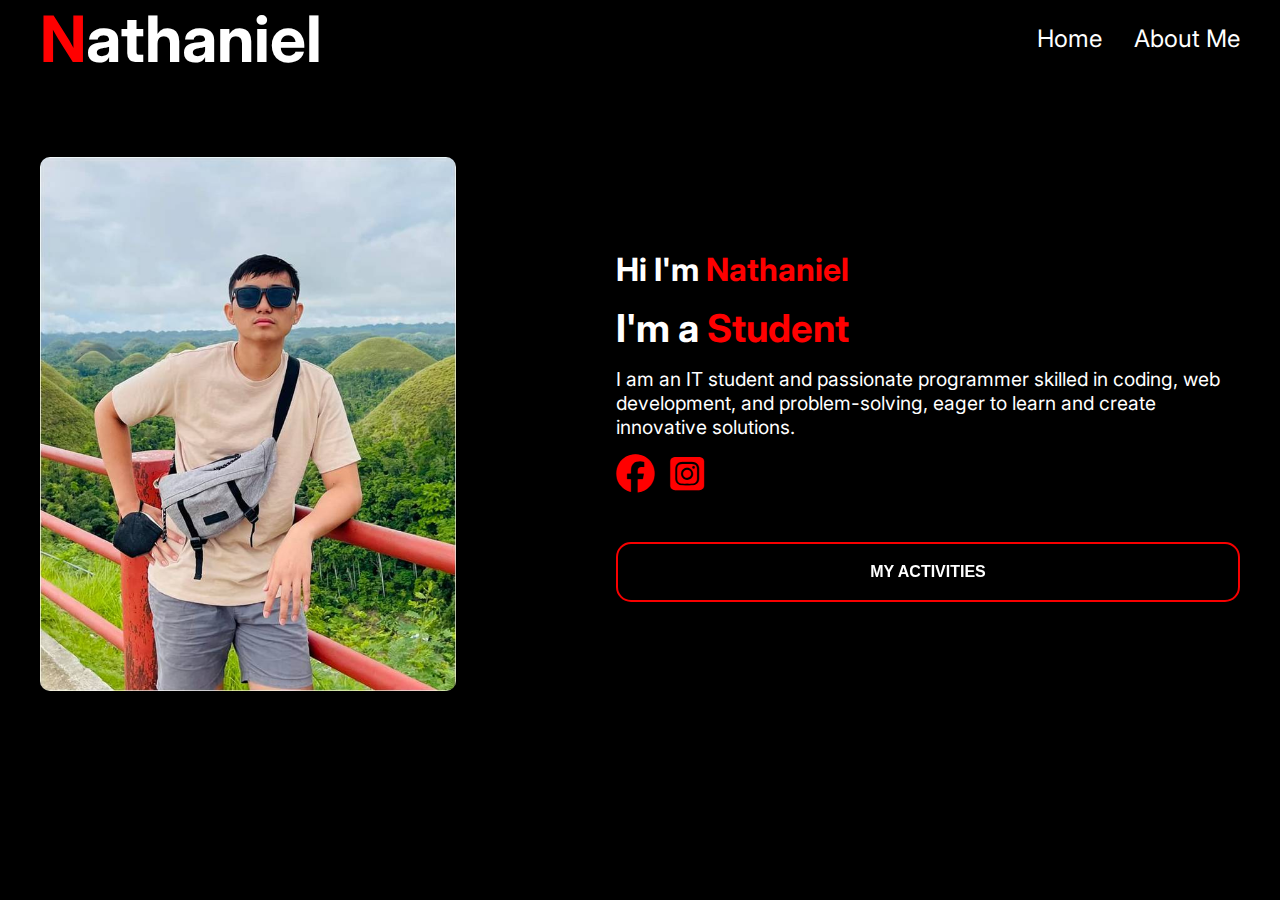
<file: index.html>
<!DOCTYPE html>
<html lang="en">
<head>
    <meta charset="UTF-8">
    <meta name="viewport" content="width=device-width, initial-scale=1.0">
    <title>Nathaniel's Profile</title>
    <link rel="stylesheet" href="style.css">
    
    <link rel="stylesheet" href="https://cdnjs.cloudflare.com/ajax/libs/font-awesome/6.7.2/css/all.min.css" integrity="sha512-Evv84Mr4kqVGRNSgIGL/F/aIDqQb7xQ2vcrdIwxfjThSH8CSR7PBEakCr51Ck+w+/U6swU2Im1vVX0SVk9ABhg==" crossorigin="anonymous" referrerpolicy="no-referrer" />
    <link rel="preconnect" href="https://fonts.googleapis.com">
    <link rel="preconnect" href="https://fonts.gstatic.com" crossorigin>
    <link href="https://fonts.googleapis.com/css2?family=Inter:ital,opsz,wght@0,14..32,100..900;1,14..32,100..900&display=swap" rel="stylesheet">
</head>
<body>
    <div class="main">
        <div class="content">
            <div class="header">
                <div class="logo">
                    <h1><span>N</span>athaniel</h1>
                </div>
                <div class="menu">
                    <a href="index.html">Home</a>
                    <a href="about.html">About Me</a>
                </div>
            </div>
            <div class="main-content">
                <div class="left-profile">
                    <img src="pic.png" alt="Profile">
                </div>
                <div class="right-content">
                    <h2>Hi I'm <span>Nathaniel</span></h2>
                    <h1>I'm a <span>Student</span></h1>
                    <p>I am an IT student and passionate programmer skilled in coding, web development, and problem-solving, eager to learn and create innovative solutions.</p>
                    <div class="socials">
                        <i class="fa-brands fa-facebook"></i>
                        <i class="fa-brands fa-square-instagram"></i>
                    </div>
                    <a href="activities.html" class="button-link">
                        <button class="button-28" role="button">MY ACTIVITIES</button>
                    </a>
                    
                </div>
            </div>
        </div>
    </div>
</body>
</html>
</file>
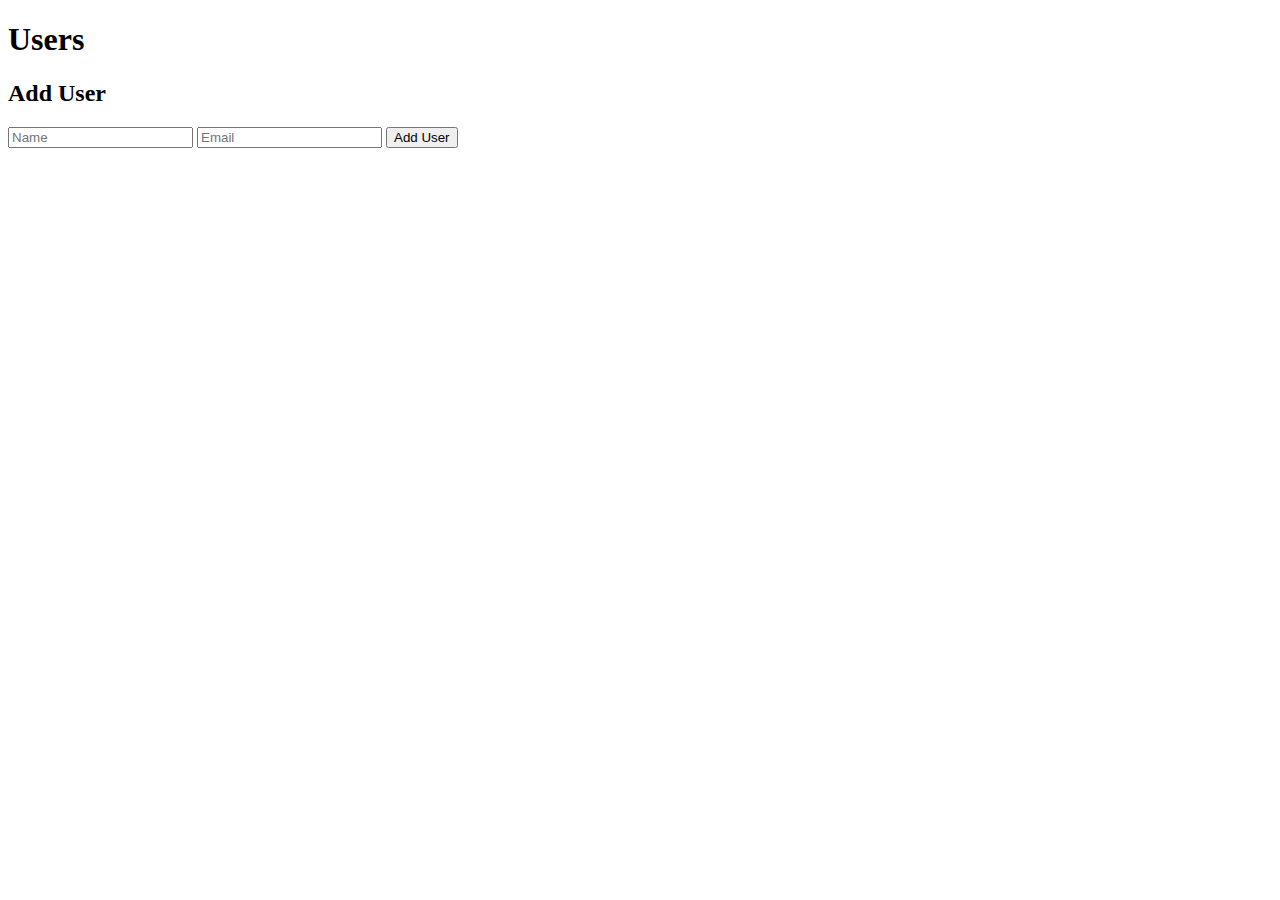
<file: RestAPI/public/index.html>
<!DOCTYPE html>
<html>
<head>
<title>User Management</title>
</head>
<body>
<h1>Users</h1>
<ul id="userList"></ul>
<h2>Add User</h2>
<form id="userForm">
<input type="text" id="name" placeholder="Name" required />
<input type="email" id="email" placeholder="Email" required />
<button type="submit">Add User</button>
</form>
<script>
const userList = document.getElementById('userList');
const userForm = document.getElementById('userForm');
// Load existing users
function loadUsers() {
fetch('../api/get-users.php')
.then(res => res.json())
.then(data => {
userList.innerHTML = '';
data.forEach(user => {
const li = document.createElement('li');
li.textContent = `${user.name} (${user.email})`;
userList.appendChild(li);
});
});
}
loadUsers(); // initial load
// Add user
userForm.addEventListener('submit', (e) => {
e.preventDefault();
const name = document.getElementById('name').value.trim();
const email = document.getElementById('email').value.trim();
if (!name || !email) return;
fetch('../api/add-user.php', {
method: 'POST',
headers: {
'Content-Type': 'application/json'
},
body: JSON.stringify({ name, email })
})
.then(res => res.json())
.then(result => {
alert(result.message || "User added!");
userForm.reset();
loadUsers();
})
.catch(err => {
alert("Error adding user");
console.error(err);
});
});
</script>
</body>
</html>
</file>
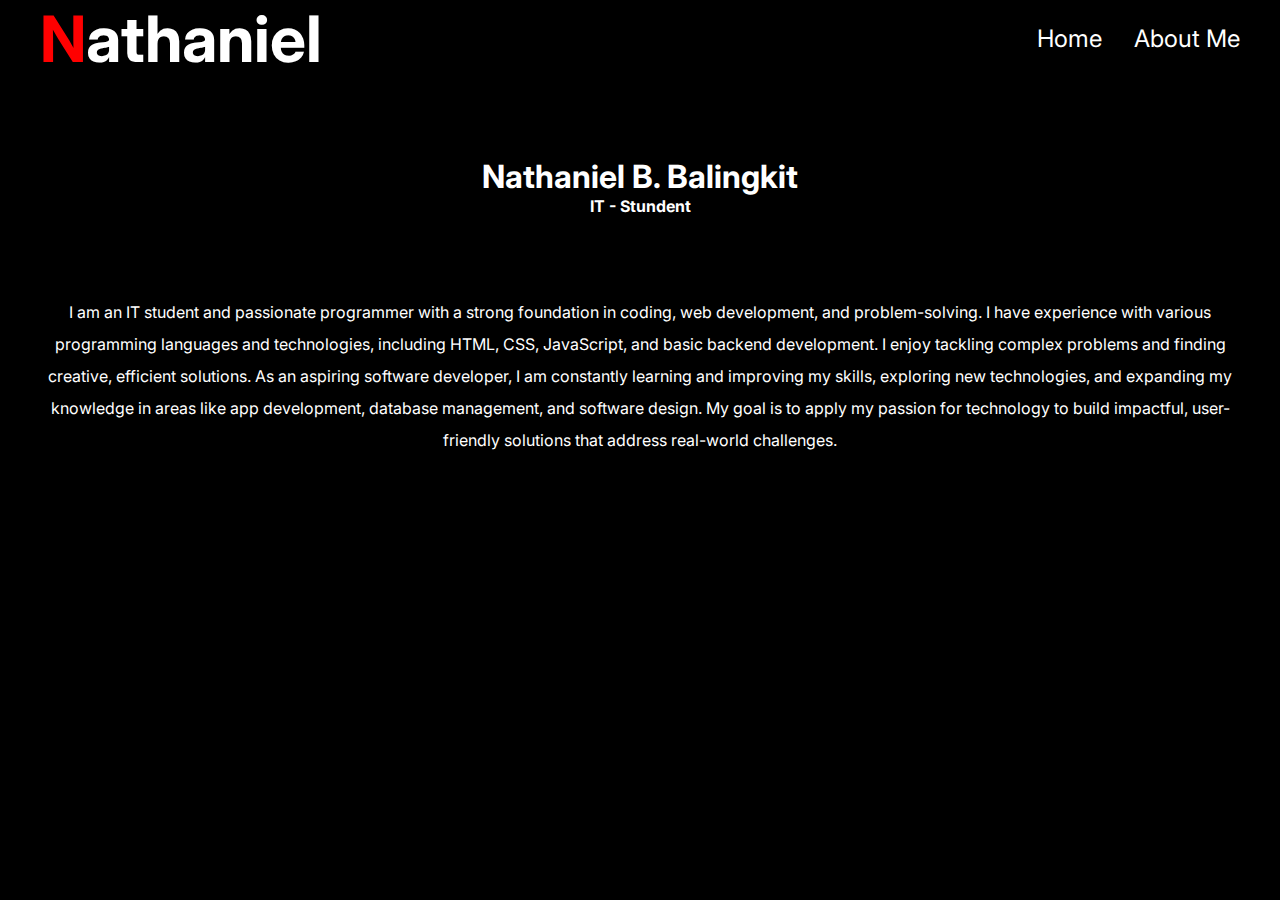
<file: about.html>
<!DOCTYPE html>
<html lang="en">
<head>
    <meta charset="UTF-8">
    <meta name="viewport" content="width=device-width, initial-scale=1.0">
    <title>Nathaniel's Profile</title>
    <link rel="stylesheet" href="style.css">
    
    <link rel="stylesheet" href="https://cdnjs.cloudflare.com/ajax/libs/font-awesome/6.7.2/css/all.min.css" integrity="sha512-Evv84Mr4kqVGRNSgIGL/F/aIDqQb7xQ2vcrdIwxfjThSH8CSR7PBEakCr51Ck+w+/U6swU2Im1vVX0SVk9ABhg==" crossorigin="anonymous" referrerpolicy="no-referrer" />
    <link rel="preconnect" href="https://fonts.googleapis.com">
    <link rel="preconnect" href="https://fonts.gstatic.com" crossorigin>
    <link href="https://fonts.googleapis.com/css2?family=Inter:ital,opsz,wght@0,14..32,100..900;1,14..32,100..900&display=swap" rel="stylesheet">
</head>
<body>
    <div class="main">
        <div class="content">
            <div class="header">
                <div class="logo">
                    <h1><span>N</span>athaniel</h1>
                </div>
                <div class="menu">
                    <a href="index.html">Home</a>
                    <a href="about.html">About Me</a>
                </div>
            </div>
            <div class="about-content">
                <h1>Nathaniel B. Balingkit</h1>
                <h4>IT - Stundent</h4>
                <p>I am an IT student and passionate programmer with a strong foundation in coding, web development, and problem-solving. I have experience with various programming languages and technologies, including HTML, CSS, JavaScript, and basic backend development. I enjoy tackling complex problems and finding creative, efficient solutions. As an aspiring software developer, I am constantly learning and improving my skills, exploring new technologies, and expanding my knowledge in areas like app development, database management, and software design. My goal is to apply my passion for technology to build impactful, user-friendly solutions that address real-world challenges.</p>
            </div>
        </div>
    </div>
</body>
</html>
</file>
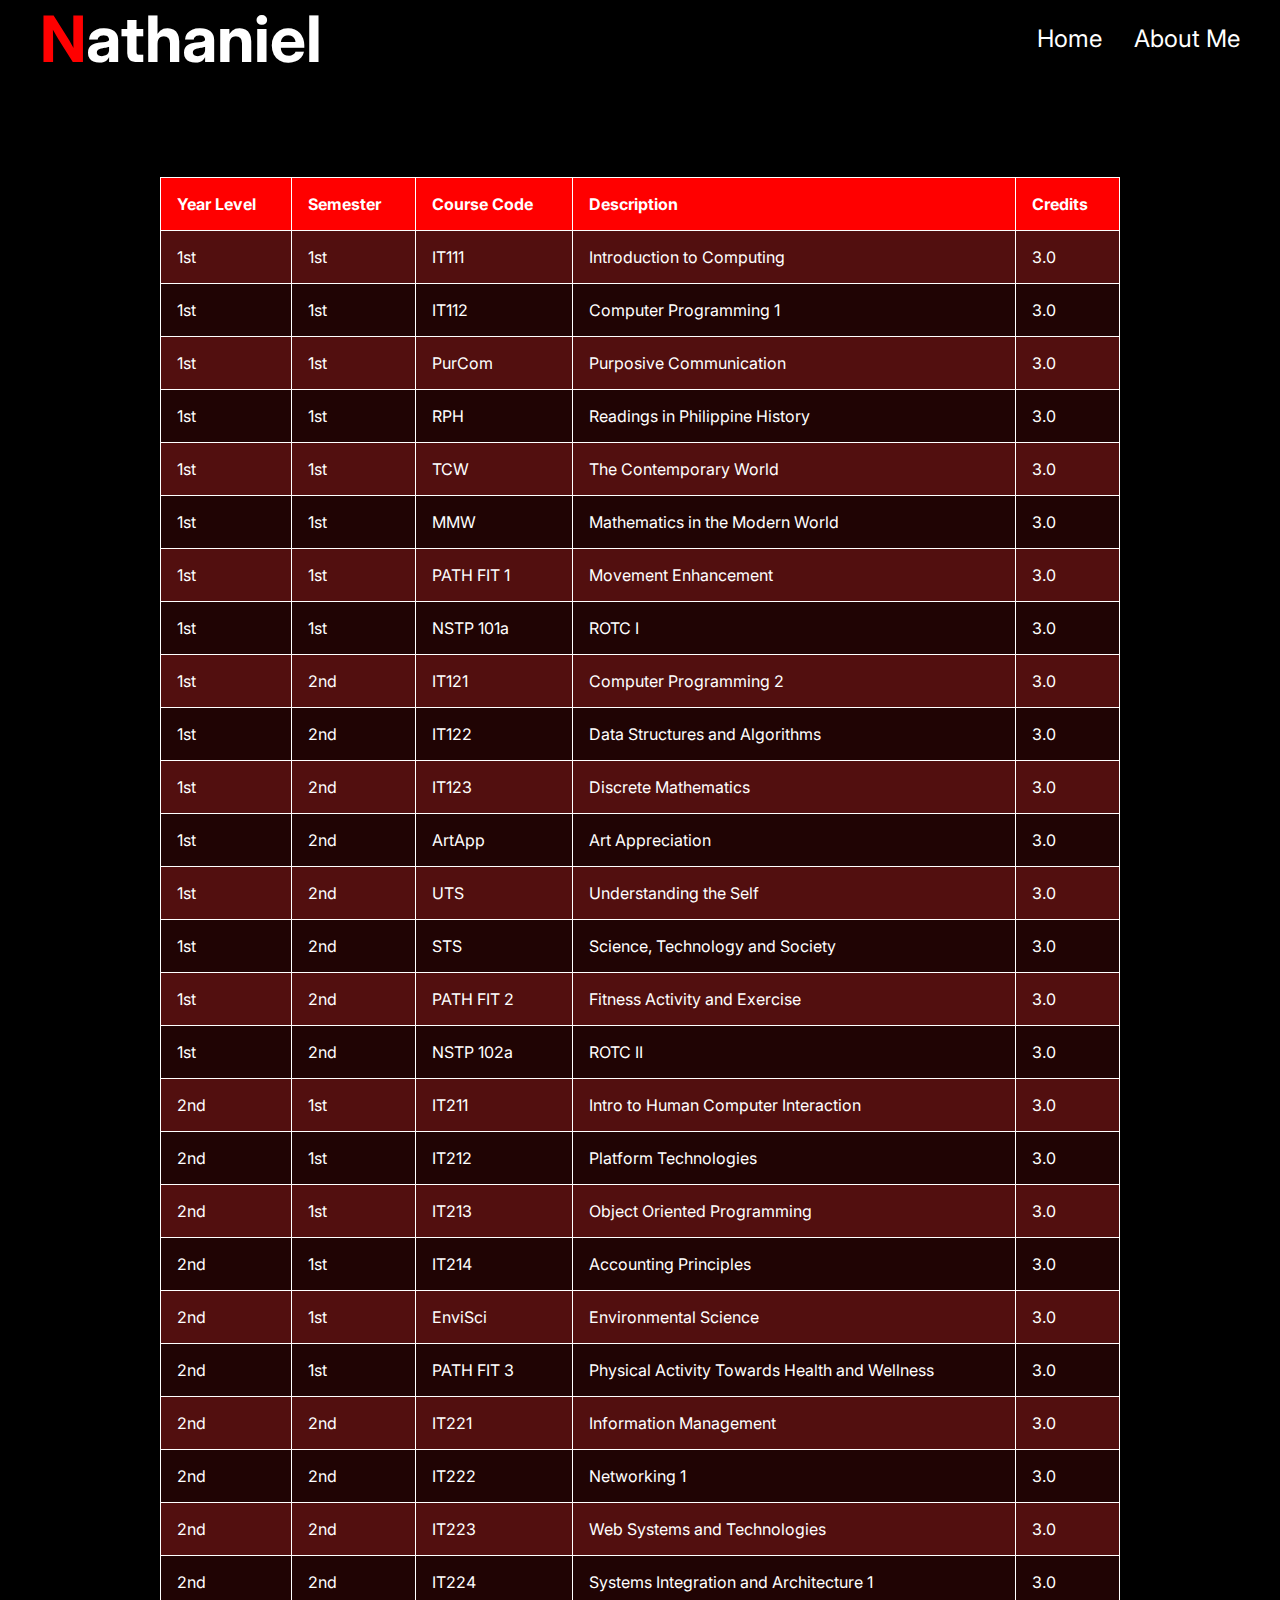
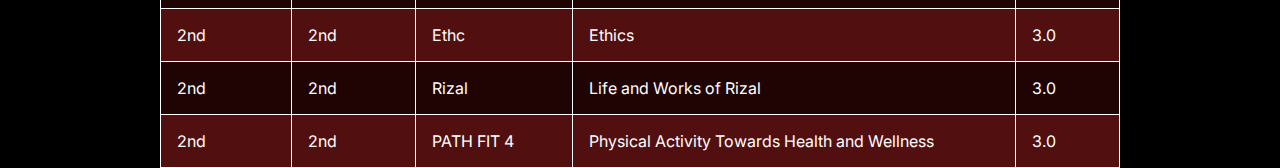
<file: courses.html>
<!DOCTYPE html>
<html lang="en">
<head>
    <meta charset="UTF-8">
    <meta name="viewport" content="width=device-width, initial-scale=1.0">
    <title>Nathaniel's Profile</title>
    <link rel="stylesheet" href="style.css">
    <link rel="stylesheet" href="coursesstyle.css">
    
    <link rel="stylesheet" href="https://cdnjs.cloudflare.com/ajax/libs/font-awesome/6.7.2/css/all.min.css" integrity="sha512-Evv84Mr4kqVGRNSgIGL/F/aIDqQb7xQ2vcrdIwxfjThSH8CSR7PBEakCr51Ck+w+/U6swU2Im1vVX0SVk9ABhg==" crossorigin="anonymous" referrerpolicy="no-referrer" />
    <link rel="preconnect" href="https://fonts.googleapis.com">
    <link rel="preconnect" href="https://fonts.gstatic.com" crossorigin>
    <link href="https://fonts.googleapis.com/css2?family=Inter:ital,opsz,wght@0,14..32,100..900;1,14..32,100..900&display=swap" rel="stylesheet">
</head>
<body>
    <div class="main">
        <div class="content">
            <div class="header">
                <div class="logo">
                    <h1><span>N</span>athaniel</h1>
                </div>
                <div class="menu">
                    <a href="index.html">Home</a>
                    <a href="about.html">About Me</a>
                </div>
            </div>
            
            <div class="about-content">

                <div id="tableContainer">
                    <table id="coursesTable">
                        <thead>
                            <tr>
                                <th>Year Level</th>
                                <th>Semester</th>
                                <th>Course Code</th>
                                <th>Description</th>
                                <th>Credits</th>
                            </tr>
                        </thead>
                        <tbody></tbody>
                    </table>
                </div>
            </div>
        </div>
    </div>



    <script>
        let coursesData = []; // Global variable to store fetched data
    
        fetch('courses.json')
            .then(response => response.json())
            .then(data => {
                coursesData = data.courses; // Store data in global variable
                displayCourses(coursesData); // Display all courses initially
            })
            .catch(error => console.error('Error fetching JSON:', error));
    
        function displayCourses(courses) {
            const tableBody = document.querySelector('#coursesTable tbody');
            tableBody.innerHTML = ''; // Clear table before displaying new data
            courses.forEach(course => {
                const row = document.createElement('tr');
                row.innerHTML = `
                    <td>${course.year_level}</td>
                    <td>${course.sem}</td>
                    <td>${course.code}</td>
                    <td>${course.description}</td>
                    <td>${course.credit}</td>
                `;
                tableBody.appendChild(row);
            });
        }

        
    </script>
    

    
</body>
</html>
</file>
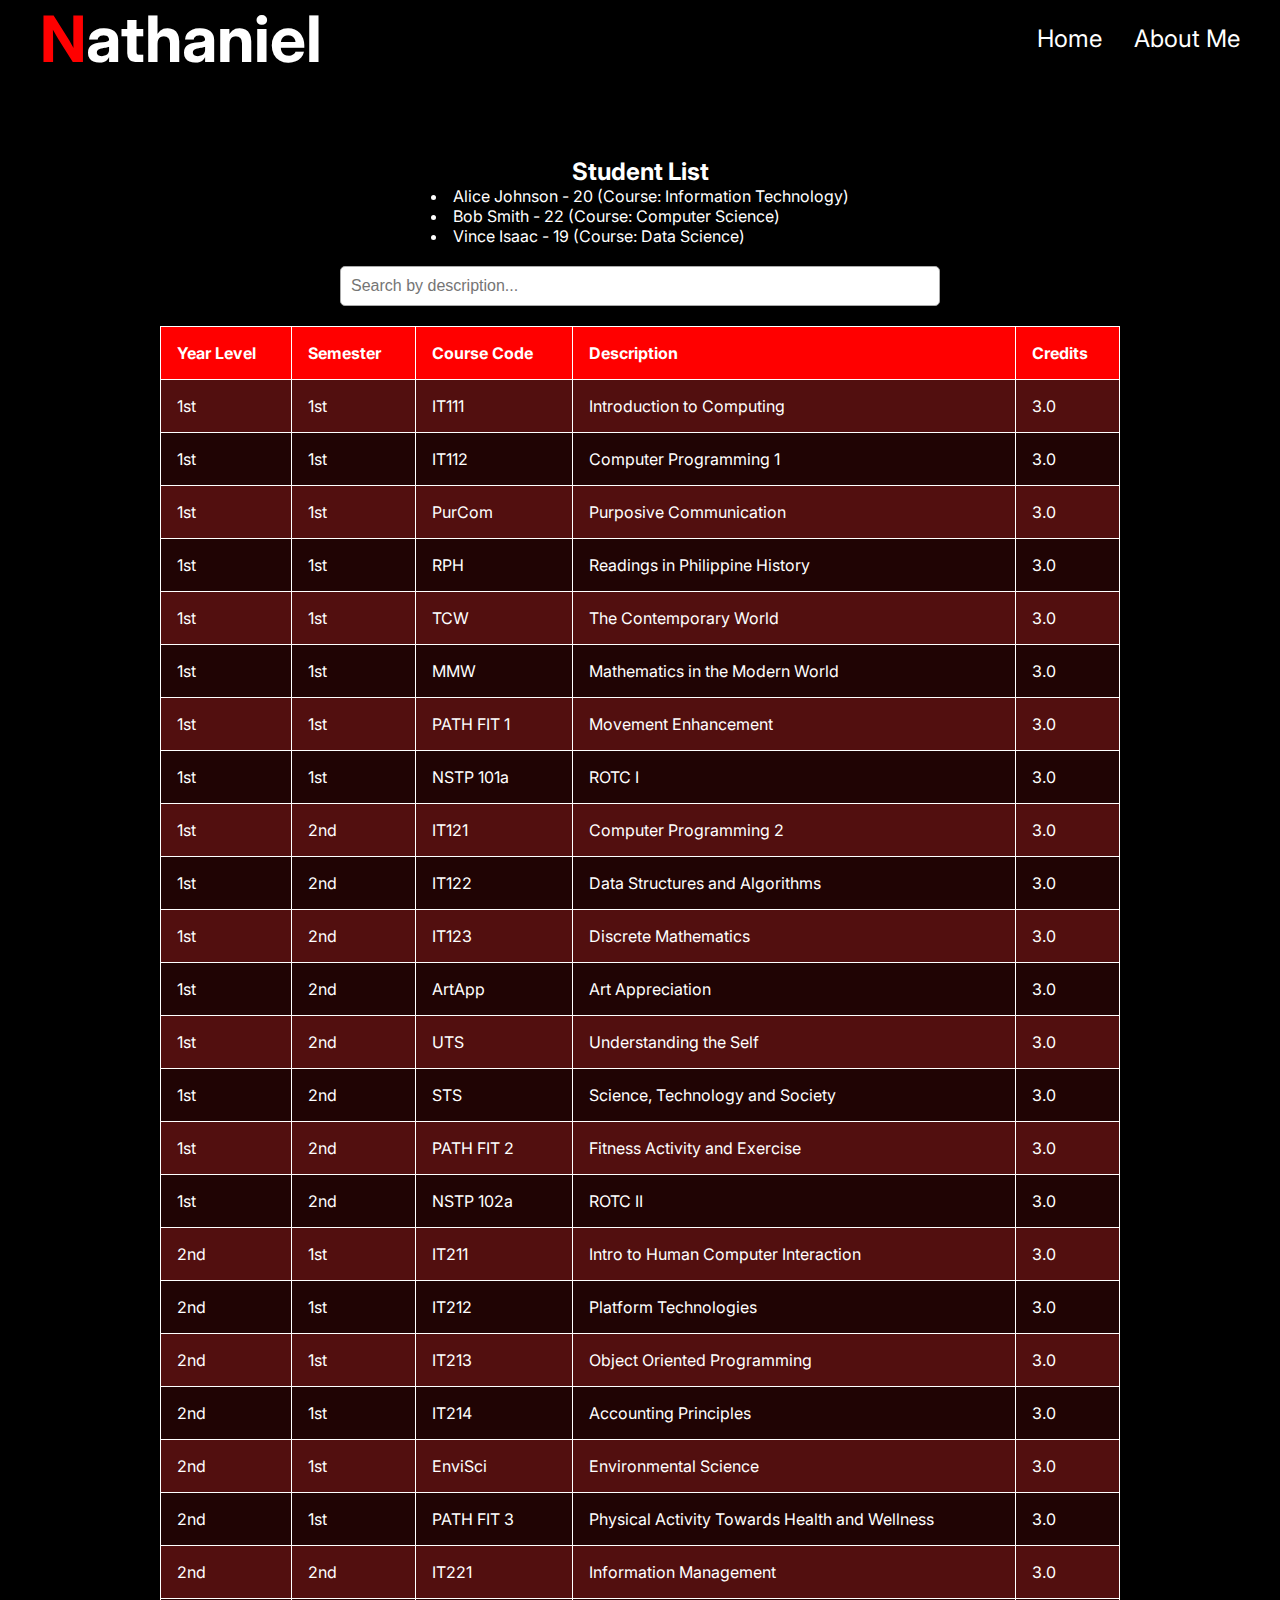
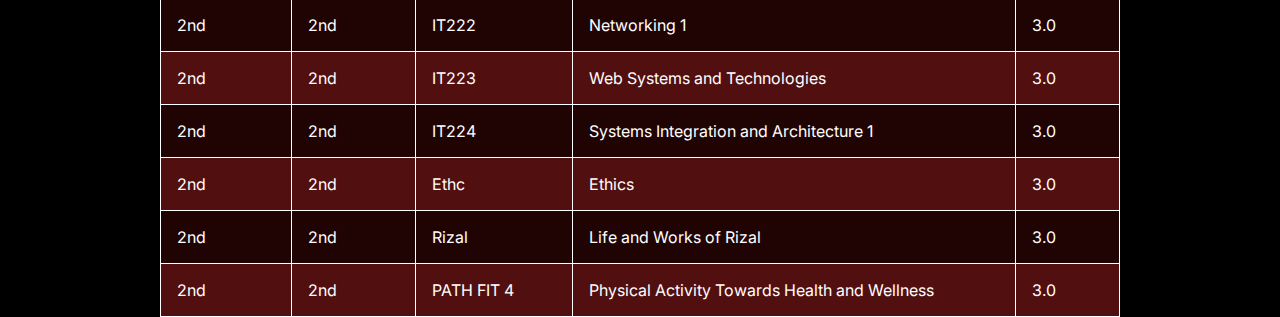
<file: courses2.html>
<!DOCTYPE html>
<html lang="en">
<head>
    <meta charset="UTF-8">
    <meta name="viewport" content="width=device-width, initial-scale=1.0">
    <title>Nathaniel's Profile</title>
    <link rel="stylesheet" href="style.css">
    <link rel="stylesheet" href="coursesstyle.css">
    
    <link rel="stylesheet" href="https://cdnjs.cloudflare.com/ajax/libs/font-awesome/6.7.2/css/all.min.css" integrity="sha512-Evv84Mr4kqVGRNSgIGL/F/aIDqQb7xQ2vcrdIwxfjThSH8CSR7PBEakCr51Ck+w+/U6swU2Im1vVX0SVk9ABhg==" crossorigin="anonymous" referrerpolicy="no-referrer" />
    <link rel="preconnect" href="https://fonts.googleapis.com">
    <link rel="preconnect" href="https://fonts.gstatic.com" crossorigin>
    <link href="https://fonts.googleapis.com/css2?family=Inter:ital,opsz,wght@0,14..32,100..900;1,14..32,100..900&display=swap" rel="stylesheet">
</head>
<body>
    <div class="main">
        <div class="content">
            <div class="header">
                <div class="logo">
                    <h1><span>N</span>athaniel</h1>
                </div>
                <div class="menu">
                    <a href="index.html">Home</a>
                    <a href="about.html">About Me</a>
                </div>
            </div>
            
            <div class="about-content">
                <h2>Student List</h2>
                <ul id="student-list"></ul>
                <input type="text" id="search-bar" placeholder="Search by description...">
                <div id="tableContainer">
                    <table id="coursesTable">
                        <thead>
                            <tr>
                                <th>Year Level</th>
                                <th>Semester</th>
                                <th>Course Code</th>
                                <th>Description</th>
                                <th>Credits</th>
                            </tr>
                        </thead>
                        <tbody></tbody>
                    </table>
                </div>
            </div>
        </div>
    </div>



    <script>
        fetch("students.json")
            .then(response => response.json())
            .then(data => {
                let studentList = document.getElementById("student-list");

                if (data.students && Array.isArray(data.students)) {
                    data.students.forEach(student => {
                        let listItem = document.createElement("li");
                        listItem.textContent = `${student.name} - ${student.age} (Course: ${student.course})`;
                        studentList.appendChild(listItem);
                    });
                } else {
                    console.error("Expected 'students' array but got:", data);
                }
            })
            .catch(error => console.error("Error fetching student JSON:", error));

        let coursesData = []; // Global variable to store fetched data
    
        fetch('courses.json')
            .then(response => response.json())
            .then(data => {
                coursesData = data.courses; // Store data in global variable
                displayCourses(coursesData); // Display all courses initially
            })
            .catch(error => console.error('Error fetching JSON:', error));
    
        function displayCourses(courses) {
            const tableBody = document.querySelector('#coursesTable tbody');
            tableBody.innerHTML = ''; // Clear table before displaying new data
            courses.forEach(course => {
                const row = document.createElement('tr');
                row.innerHTML = `
                    <td>${course.year_level}</td>
                    <td>${course.sem}</td>
                    <td>${course.code}</td>
                    <td>${course.description}</td>
                    <td>${course.credit}</td>
                `;
                tableBody.appendChild(row);
            });
        }
    
        document.getElementById("search-bar").addEventListener("input", function () {
            let searchText = this.value.toLowerCase();
            let filteredCourses = coursesData.filter(course =>
                course.description.toLowerCase().includes(searchText)
            );
            displayCourses(filteredCourses);
        });

        
    </script>
    

    
</body>
</html>
</file>
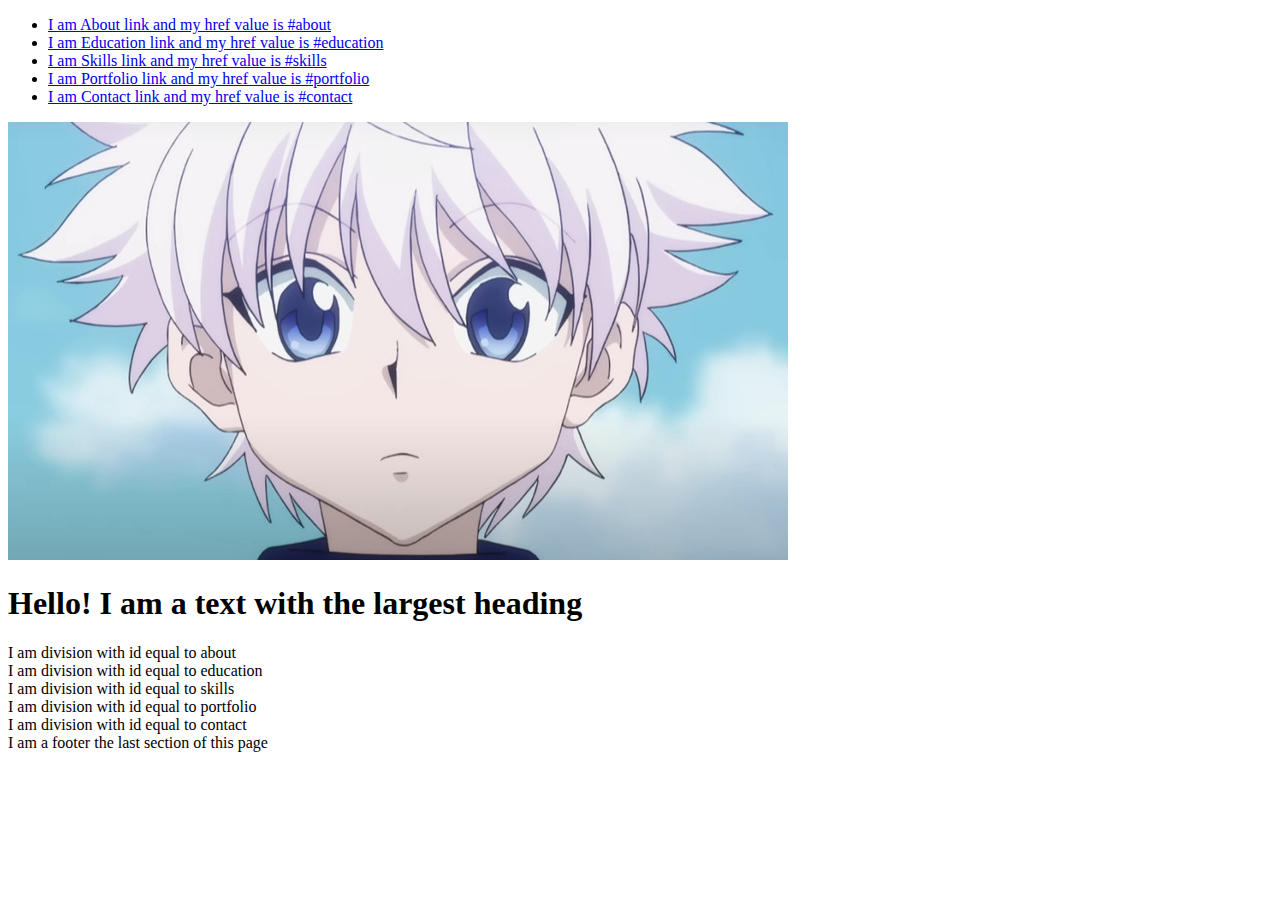
<file: PIT1.html>
<!DOCTYPE html>
<html lang="en">
<head>
    <meta charset="UTF-8">
    <title>yehey</title>
</head>
<body>
    <header>
        <ul>
            <li><a href="#about">I am About link and my href value is #about</a></li>
            <li><a href="#education">I am Education link and my href value is #education</a></li>
            <li><a href="#skills">I am Skills link and my href value is #skills</a></li>
            <li><a href="#portfolio">I am Portfolio link and my href value is #portfolio</a></li>
            <li><a href="#contact">I am Contact link and my href value is #contact</a></li>
        </ul>
    </header>

    <img src="wew.jpg" alt="I am an image and I'm all by myself">

    <div class="page-content">
        <h1>Hello! I am a text with the largest heading</h1>

        <div id="about">I am division with id equal to about</div>
        <div id="education">I am division with id equal to education</div>
        <div id="skills">I am division with id equal to skills</div>
        <div id="portfolio">I am division with id equal to portfolio</div>
        <div id="contact">I am division with id equal to contact</div>
        
        <footer>I am a footer the last section of this page</footer>
    </div>
</body>
</html>
</file>
<file: style.css>
*{
    margin: 0;
    padding: 0;
    box-sizing: border-box;
}

body{
    min-height: 100%;
    width: min(100%, 100%);
    background-color: black;
    font-family: "Inter", serif
}

body a{
    display: flex;
    flex-direction: column;
    text-decoration: none;
}

body span{
    color: red;
}

.main{
    display: flex;
    flex-direction: column;
    height: 100vh;
    margin: 0 auto;
    width: min(1200px, 100%);
}

.content{
    display: flex;
    width: min(1200px, 100%);
    margin: 0 auto;
    flex-direction: column;
    height: 100%;
    width: 100px, 100%;
}

.header{
    display: flex;
    align-items: center;
    justify-content: space-between;
    margin-bottom: 5rem;
}

.logo h1{
    color: white;
}

.menu{
    display: flex;
    gap: 2rem;
    font-size: clamp(1rem, 3vw, 1.5rem);
}

.menu a{
    color: white;
}

.logo{
    color: white;
    font-size: clamp(1rem, 3vw, 2rem);
}

.left-profile{
    width: min(50rem, 100%);
}

.left-profile img{
    height: 100%;
    width: 100%;
    object-fit: contain;
    border-radius: 10px;
}

.main-content{
    display: flex;
    width: min(100%, 100%);
    height: fit-content;
    align-items: center;
    gap: 10rem;
}

.right-content{
    display: flex;
    flex-direction: column;
    height: fit-content;
    gap: 1rem;
    width: min(100%, 100%);
}

.right-content h2{
    font-size: clamp(1rem, 3vw, 2rem);
    color: white;
}

.right-content h1{
    color: white;
    font-size: clamp(1rem, 3vw, 3rem);
}

.right-content p{
    font-size: clamp(1rem, 3vw, 1.2rem);
    color: white;

}

.socials{
    display: flex;
    gap: 1rem;
    margin-bottom: 2rem;
}

.socials i{
    font-size: clamp(1rem, 3vw, 2.5rem);
    color: red;
}



.button:hover{
    background-color: white;
    color: red;

}

.button a:hover{
    background-color: white;
    color: red;
}


.about-content{
    margin-top: 0rem;
    text-align: center;
    color: white;
}


.about-content p{
    margin-top: 5rem;
    line-height: 2rem;

}



/* CSS */
.button-28 {
  appearance: none;
  background-color: transparent;
  border: 2px solid #f80000;
  border-radius: 15px;
  box-sizing: border-box;
  color: #ffffff;
  cursor: pointer;
  display: inline-block;
  font-family: Roobert,-apple-system,BlinkMacSystemFont,"Segoe UI",Helvetica,Arial,sans-serif,"Apple Color Emoji","Segoe UI Emoji","Segoe UI Symbol";
  font-size: 16px;
  font-weight: 600;
  line-height: normal;
  margin: 0;
  min-height: 60px;
  min-width: 0;
  outline: none;
  padding: 16px 24px;
  text-align: center;
  text-decoration: none;
  transition: all 300ms cubic-bezier(.23, 1, 0.32, 1);
  user-select: none;
  -webkit-user-select: none;
  touch-action: manipulation;
  width: 100%;
  will-change: transform;
}

.button-28:disabled {
  pointer-events: none;
}

.button-28:hover {
  color: #ec0000;
  background-color: #1A1A1A;
  box-shadow: rgba(197, 96, 96, 0.25) 0 8px 15px;
  transform: translateY(-2px);
}

.button-28:active {
  box-shadow: none;
  transform: translateY(0);
}

.button-link {
    text-decoration: none; 
    color: inherit; 
    display: inline-block; 
}

.button-link:hover {
    text-decoration: none; 

}

.actbutton {
    margin-top: 2rem;
}

.acthref{
    margin-top: 1rem;
}
</file>
<file: coursesstyle.css>
#tableContainer {
    width: 100%;
    display: flex;
    justify-content: center;
    margin-top: 20px;
}
#coursesTable {
    width: 80%;
    border-collapse: collapse;
    background: rgb(82, 15, 15);
    box-shadow: 0 0 10px rgba(0, 0, 0, 0.1);
    color: rgb(255, 255, 255);
}
#coursesTable th, #coursesTable td {
    border: 1px solid #ffffff;
    padding: 1rem;
    text-align: left;
}
#coursesTable th {
    background: #ff0000;
    color: white;
}
#coursesTable tr:nth-child(even) {
    background: #200404;
}

#student-list {
    list-style-type: disc; 
    list-style-position: inside;
    padding-left: 0; 
    text-align: left; 
    display: inline-block; 
}

#search-bar {
    width: 50%;
    padding: 10px;
    margin: 20px auto;
    display: block;
    border: 1px solid #aaa;
    border-radius: 5px;
    font-size: 16px;
    box-shadow: 2px 2px 5px rgba(0, 0, 0, 0.1);
    transition: border-color 0.3s ease-in-out, box-shadow 0.3s ease-in-out;
}

#search-bar:focus {
    border-color: #007BFF;
    box-shadow: 2px 2px 8px rgba(0, 123, 255, 0.3);
    outline: none;
}
</file>
